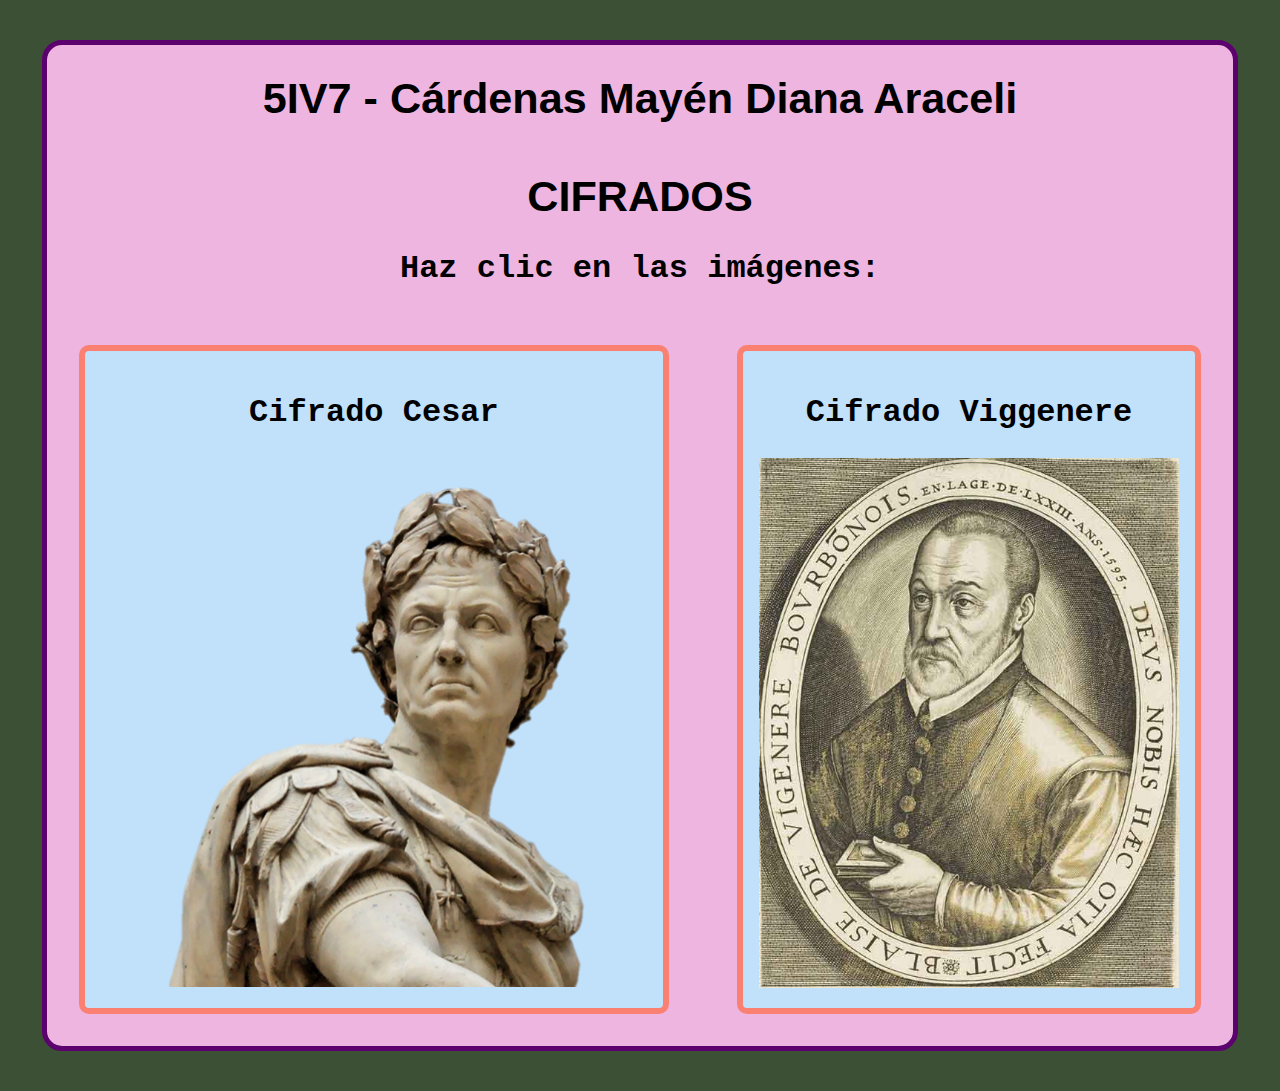
<file: index.html>
<!DOCTYPE html>
<html lang="en">
<head>
    <meta charset="UTF-8">
    <meta http-equiv="X-UA-Compatible" content="IE=edge">
    <meta name="viewport" content="width=device-width, initial-scale=1.0">
    <title>Cifrados</title>
    <link rel="icon" href="img/cifrado.png">
    <link rel="stylesheet" href="css/style.css">
    <link rel="icon" href="img/cifrado.png">
</head>
<body>
    <div class="main-container">
        <header>
            <nav>
                <h1>
                     
                    5IV7 - Cárdenas Mayén Diana Araceli
                    <br> <br>
                    CIFRADOS
                </h1>
            <h2>Haz clic en las imágenes:</h2>
            </nav>

        </header>

        <section>
            <article>
                <h2>
                    Cifrado Cesar
                </h2>
                <a href="Cifrado Cesar/index.html"><img src="img/cesar.png"></a>

            </article>

            <article>
                <h2>
                    Cifrado Viggenere
                </h2>
                <a href="Cifrado Viggenere/index.html"><img src="img/Viggenere.jpg" height="530px"></a>

            </article>





        </section>

    

       


    </div>
    
</body>
</html>
</file>
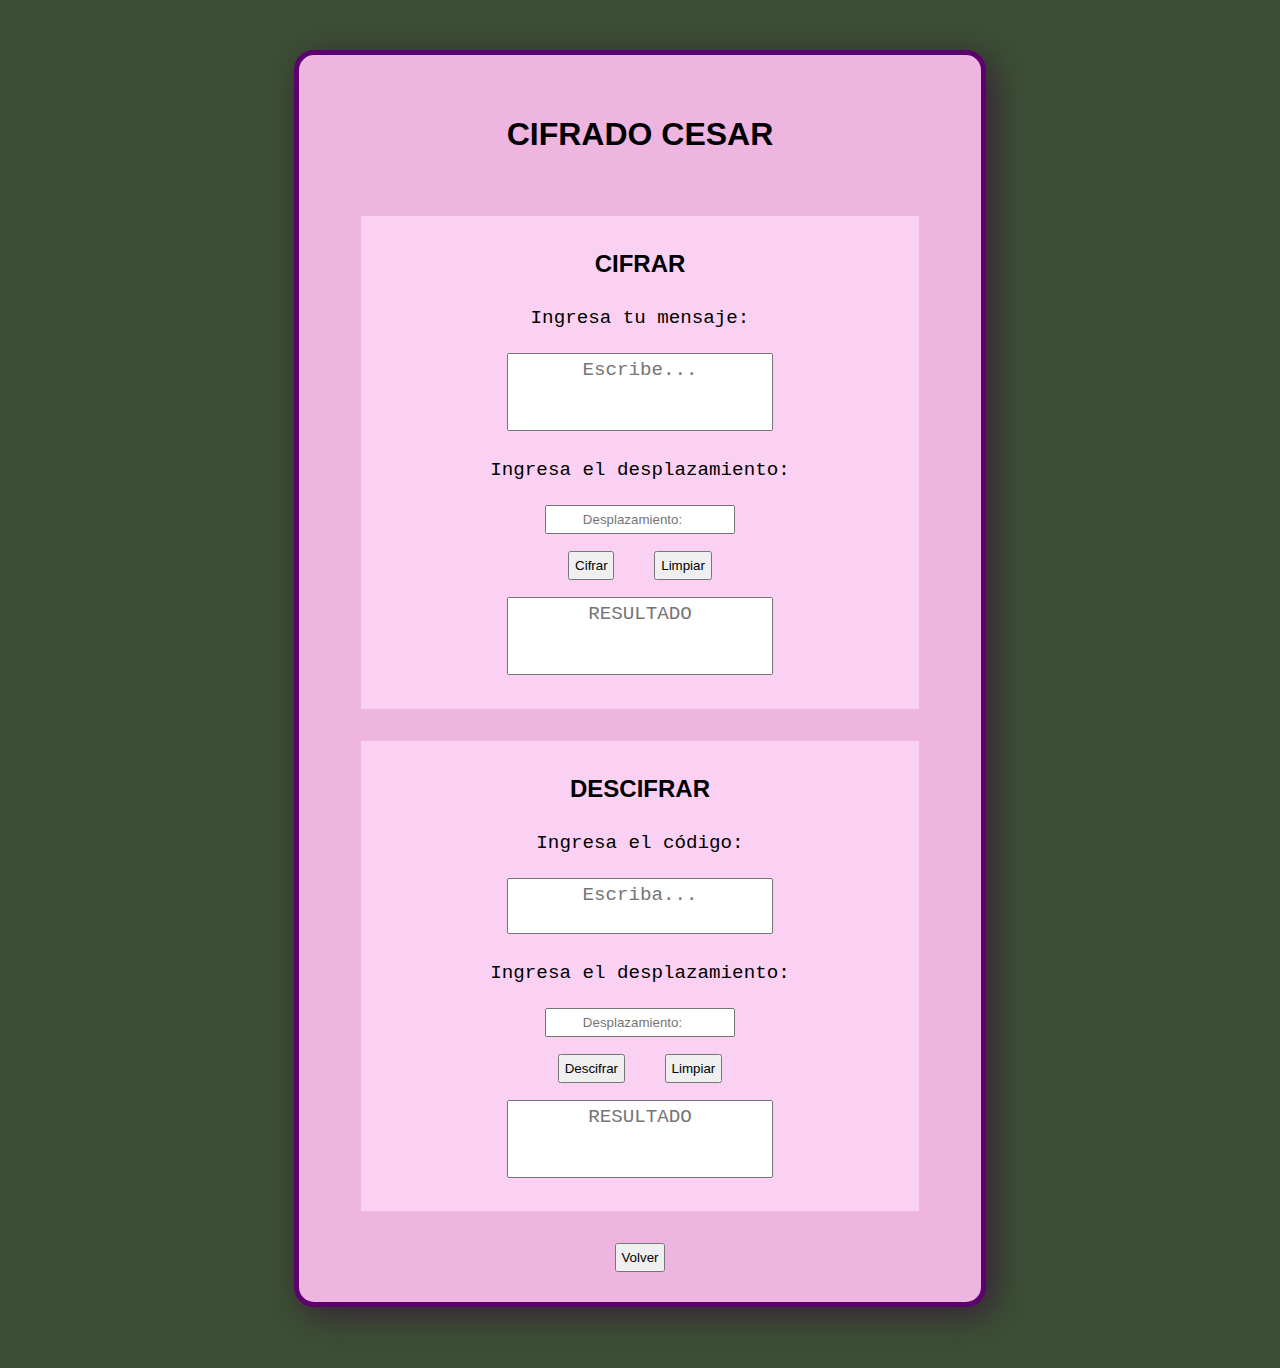
<file: Cifrado Cesar/index.html>
<!DOCTYPE html>
<html lang="en">
<head>
    <meta charset="UTF-8">
    <meta http-equiv="X-UA-Compatible" content="IE=edge">
    <meta name="viewport" content="width=device-width, initial-scale=1.0">
    <title>Cifrado Cesar</title>
    <link rel="icon" href="img/cifrado.png">
    <link rel="stylesheet" href="css/style.css">
</head>
<body>
    <div class="main-container">
        <header>
            <h1>CIFRADO CESAR</h1>            
        </header>
        <div class="codificar">
            <form>
            <h2>CIFRAR</h2>
            <p>Ingresa tu mensaje:</p>
            <textarea id="mensaje" rows="3" placeholder="Escribe..."></textarea>            
            <p>Ingresa el desplazamiento:</p>
            <input type="number" id="desplazamiento" placeholder="Desplazamiento:">
            <div class="botones">               
                    <button style="margin-right:2.5rem" type="button" id="cifrar">Cifrar</button>
                    <input type="reset" value="Limpiar"/>                  
            </div>
            <textarea id="resultado" rows="3" readonly="readonly" placeholder="RESULTADO"></textarea>
            
        </form>
        </div>

        <div class="decodificar">
            <form>
            <h2>DESCIFRAR</h2>
            <p>Ingresa el código:</p>
            <textarea id="mensaje2" placeholder="Escriba..."></textarea>   
            <p>Ingresa el desplazamiento:</p>
            <input type="number" id="desplazamiento2" placeholder="Desplazamiento:">         
            <div class="botones">
                <button style="margin-right:2.5rem"  type="button" id="descifrar">Descifrar</button>
                <input type="reset" value="Limpiar"> 
            </div>
            <textarea id="resultado2" rows="3" readonly="readonly" placeholder="RESULTADO"></textarea>
                      
        </form>
        </div>

        <a href="../index.html"><button>Volver</button></a>      


    </div>
    <script src="./js/main.js"></script>

    
</body>
</html>
</file>
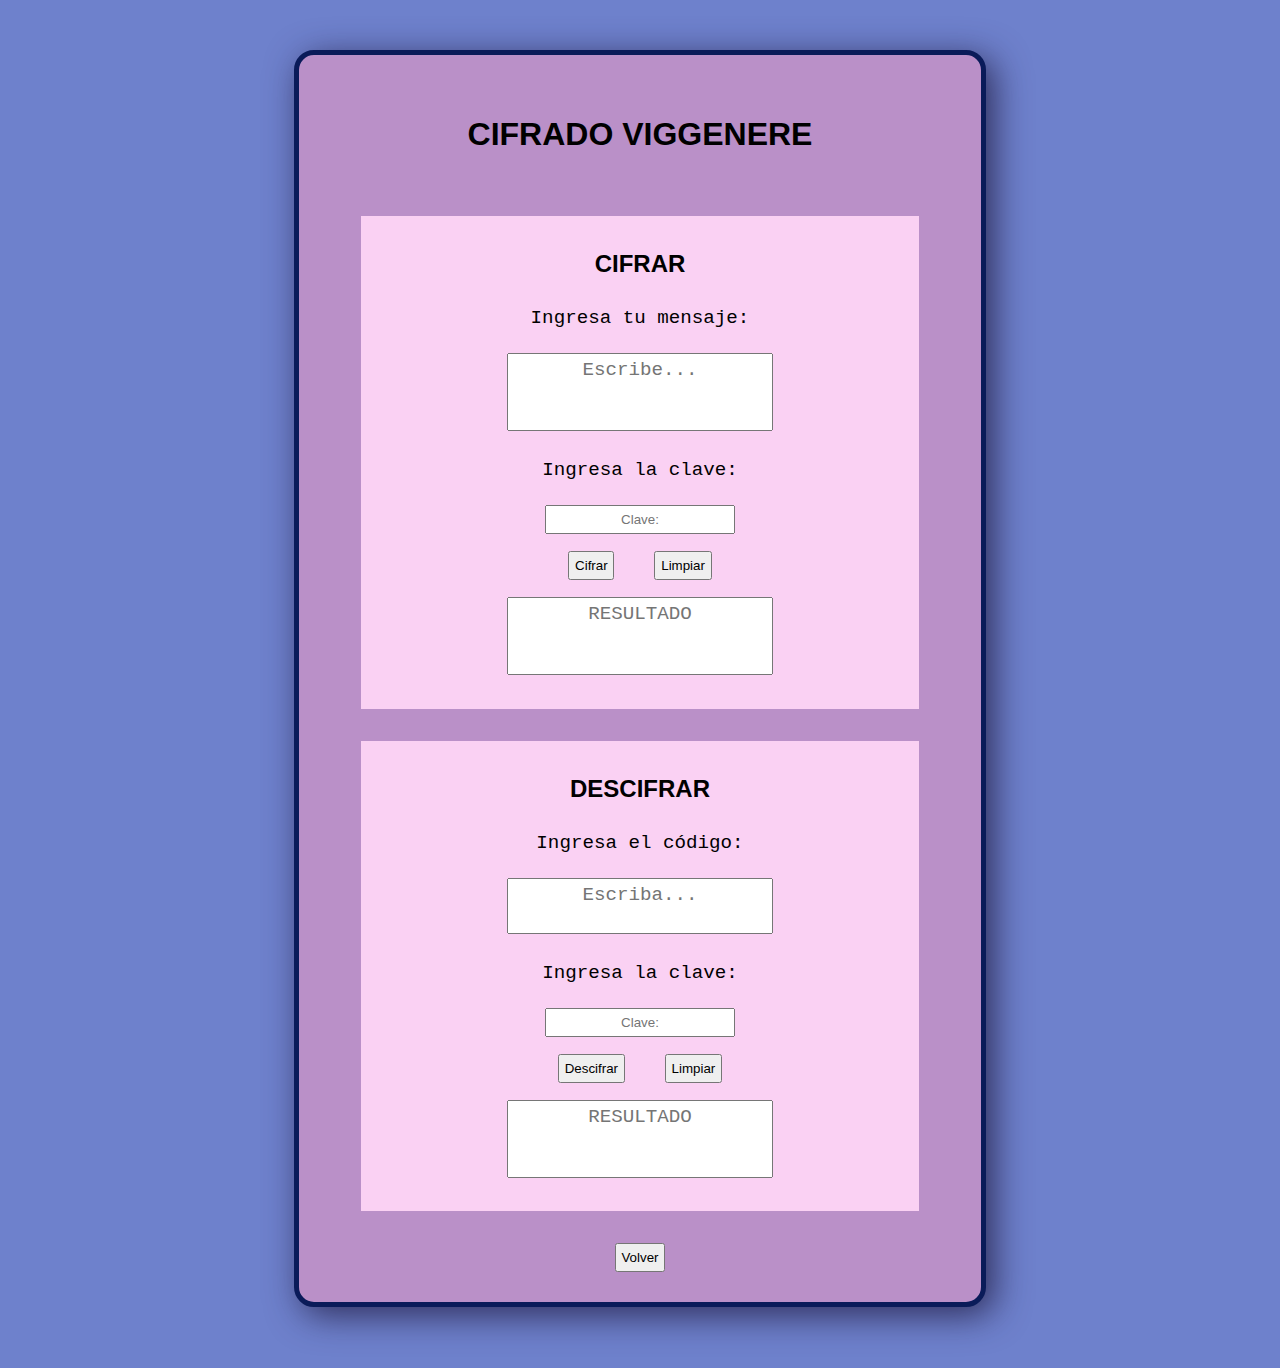
<file: Cifrado Viggenere/index.html>
<!DOCTYPE html>
<html lang="en">
<head>
    <meta charset="UTF-8">
    <meta http-equiv="X-UA-Compatible" content="IE=edge">
    <meta name="viewport" content="width=device-width, initial-scale=1.0">
    <title>Cifrado viggenere</title>
    <link rel="stylesheet" href="../Cifrado Viggenere/css/style.css">
    <link rel="icon" href="img/cifrado.png">
</head>
<body>
    <div class="main-container">
        <header>
            <h1>CIFRADO VIGGENERE</h1>
        </header>
        <div class="cifrar">
            <form>
            <h2>CIFRAR</h2>
            <p>Ingresa tu mensaje:</p>
            <textarea id="txtC" rows="3" placeholder="Escribe..."></textarea>            
            <p>Ingresa la clave:</p>
            <input type="text" id="txtClave" placeholder="Clave:">
            <div class="botones">               
                    <button style="margin-right:2.5rem" type="button"  onclick="longitudCifrar()">Cifrar</button>
                    <input type="reset" value="Limpiar"/>                  
            </div>
            <textarea id="res" rows="3" readonly="readonly" placeholder="RESULTADO"></textarea>
            
        </form>
        </div>

        <div class="descifrar">
            <form>
            <h2>DESCIFRAR</h2>
            <p>Ingresa el código:</p>
            <textarea id="txtC2" placeholder="Escriba..."></textarea>   
            <p>Ingresa la clave:</p>
            <input type="text" id="txtClave2" placeholder="Clave:">         
            <div class="botones">
                <button style="margin-right:2.5rem" id="idPrueba"  type="button" onclick="longitudDescifrar()">Descifrar</button>
                <input type="reset" value="Limpiar"> 
            </div>
            <textarea id="res2" rows="3" readonly="readonly" placeholder="RESULTADO"></textarea>
                      
        </form>
        </div>

        <a href="../index.html"><button>Volver</button></a>      


    </div>
    <script src="../Cifrado Viggenere/js/script.js"></script>
    
</body>
</html>
</file>
<file: css/style.css>
*{
    text-align: center;
}

h1{
    font-family:'Franklin Gothic Medium', 'Arial Narrow', Arial, sans-serif;
    font-size: 2.7rem;
}

h2{
    font-family:'Courier New', Courier, monospace;
    font-size: 2rem;

}

body{
    /*background-image: url(../img/background.jpg);*/
    background-color: rgb(59, 80, 52);
  
   
}

.main-container{  
    border: 5px solid rgb(92, 2, 110);
    margin: 2rem;    
    border-radius: 20px;
    background-color: rgb(237, 181, 224);
    display: inline-block;
    
    
}

article{
    border: 6px solid salmon;
    padding: 1rem;
    border-radius: 10px;
    margin: 2rem;
    display: inline-block;
    text-align: center;
    background-color: rgb(193, 224, 250); 
     
}
</file>
<file: Cifrado Cesar/css/style.css>
*{
    padding: 0.3rem;
    text-align: center;
}

/*letras mass cute*/
h1{
    font-family:Verdana, Geneva, Tahoma, sans-serif;
}

h2{
    font-family: 'Lucida Sans', 'Lucida Sans Regular', 'Lucida Grande', 'Lucida Sans Unicode', Geneva, Verdana, sans-serif;

}

p{
    font-family: 'Courier New', Courier, monospace;
    font-size:larger;
  
}

body{
    /*background-image: url(../img/background.jpg);*/
    background-color: rgb(59, 80, 52);
    background-size: cover;
   
}

.main-container{  
    padding: 30px;     
    box-shadow: 8px 8px 35px 0px rgba(58, 15, 57, 0.75);
     
    width: 50%;   
    display: inline-block;    
    border: 5px solid rgb(92, 2, 110);
    margin: 2rem;    
    border-radius: 20px;
    background-color: rgb(237, 181, 224);
    
}

.codificar{
    margin: 2rem;
    background-color: rgb(250, 209, 243);
   
}

.decodificar{
    margin: 2rem;
    background-color: rgb(250, 209, 243);
}

.botones{
    display: flex;
    justify-content: center;
    align-items: center;
    margin: 0.8rem;
    
}

/*Es para quitarle el coso feo que hace que se alargue, pero se ve feo*/
textarea{
    resize: none;
    
}

#mensaje{
    font-size: 1.2rem;
}

#mensaje2{
    font-size: 1.2rem;
}

#resultado{
    font-size: 1.2rem;
    margin-bottom: 20px;
}

#resultado2{
    font-size: 1.2rem;
    margin-bottom: 20px;
}
</file>
<file: Cifrado Viggenere/css/style.css>
*{
    padding: 0.3rem;
    text-align: center;
}

/*letras mass cute*/
h1{
    font-family:Verdana, Geneva, Tahoma, sans-serif;
}

h2{
    font-family: 'Lucida Sans', 'Lucida Sans Regular', 'Lucida Grande', 'Lucida Sans Unicode', Geneva, Verdana, sans-serif;

}

p{
    font-family: 'Courier New', Courier, monospace;
    font-size:larger;
  
}

body{
    /*background-image: url(../img/background.jpg);*/
    background-color: rgb(110, 129, 204);
    background-size: cover;
   
}

.main-container{  
    padding: 30px;     
    box-shadow: 8px 8px 35px 0px rgba(25, 17, 53, 0.75);
     
    width: 50%;   
    display: inline-block;    
    border: 5px solid rgb(10, 27, 89);
    margin: 2rem;    
    border-radius: 20px;
    background-color: rgb(186, 144, 200);
    
}

.cifrar{
    margin: 2rem;
    background-color: rgb(250, 209, 243);
   
}

.descifrar{
    margin: 2rem;
    background-color: rgb(250, 209, 243);
}

.botones{
    display: flex;
    justify-content: center;
    align-items: center;
    margin: 0.8rem;
    
}

/*Es para quitarle el coso feo que hace que se alargue, pero se ve feo*/
textarea{
    resize: none;
    
}

#txtC, #txtC2{
    font-size: 1.2rem;
}


#res, #res2{
    font-size: 1.2rem;
    margin-bottom: 20px;
}

#resultado2{
    font-size: 1.2rem;
    margin-bottom: 20px;
}
</file>
